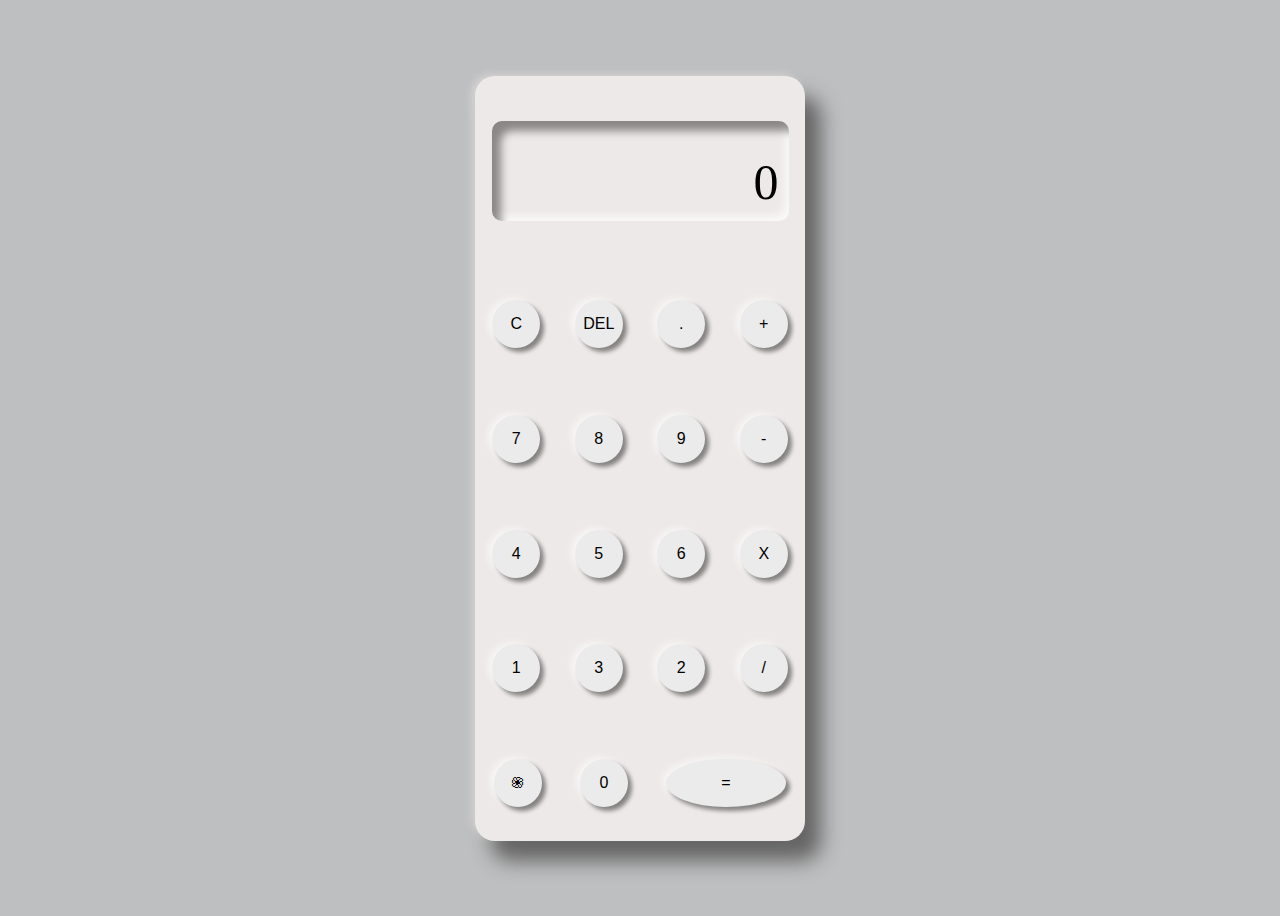
<file: index.html>
<!DOCTYPE html>
<html lang="en">
<head>
    <meta charset="UTF-8">
    <link href='https://fonts.googleapis.com/css?family=Poppins' rel='stylesheet'>
    <link href="styles.css" rel="stylesheet">
    <meta name="viewport" content="width=device-width, initial-scale=1.0">
    <link href="https://db.onlinewebfonts.com/c/61b4eaee5625d47bb7215f205e44f580?family=F7-Segment" rel="stylesheet">
    <title>Document</title>
</head>
<body>
    <div class="main">
        <div id="display">
            <div><p id="output"></p></div>
        </div>
        <div class="row">
            <button onclick="clicked('C')" id="C" >C</button>
            <button onclick="clicked('DEL')" id="DEL">DEL</button>
            <button onclick="clicked('.')" id=".">.</button>
            <button onclick="clicked('+')" id="+">+</button>
        </div>
        <div class="row">            
            <button onclick="clicked('7')" id="7">7</button>
            <button onclick="clicked('8')" id="8">8</button>
            <button onclick="clicked('9')" id="9">9</button>
            <button onclick="clicked('-')" id="-">-</button>
        </div>
        <div class="row">
            <button onclick="clicked('4')" id="4">4</button>
            <button onclick="clicked('5')" id="5">5</button>
            <button onclick="clicked('6')" id="6">6</button>
            <button onclick="clicked('*')" id="*">X</button>
        </div>
        <div class="row">
            <button onclick="clicked('1')" id="1">1</button>
            <button onclick="clicked('3')" id="3">3</button>
            <button onclick="clicked('2')" id="2">2</button>
            <button onclick="clicked('/')" id="/">/</button>
        </div>
        <div class="row">
            <button onclick="clicked('magic')" id="magic">֍</button>
            <button onclick="clicked('0')" id="0">0</button>
            <button onclick="clicked('=')" id="=">=</button>
        </div>
    </div>
    <script src="script.js"></script>
</body>
</html>
</file>
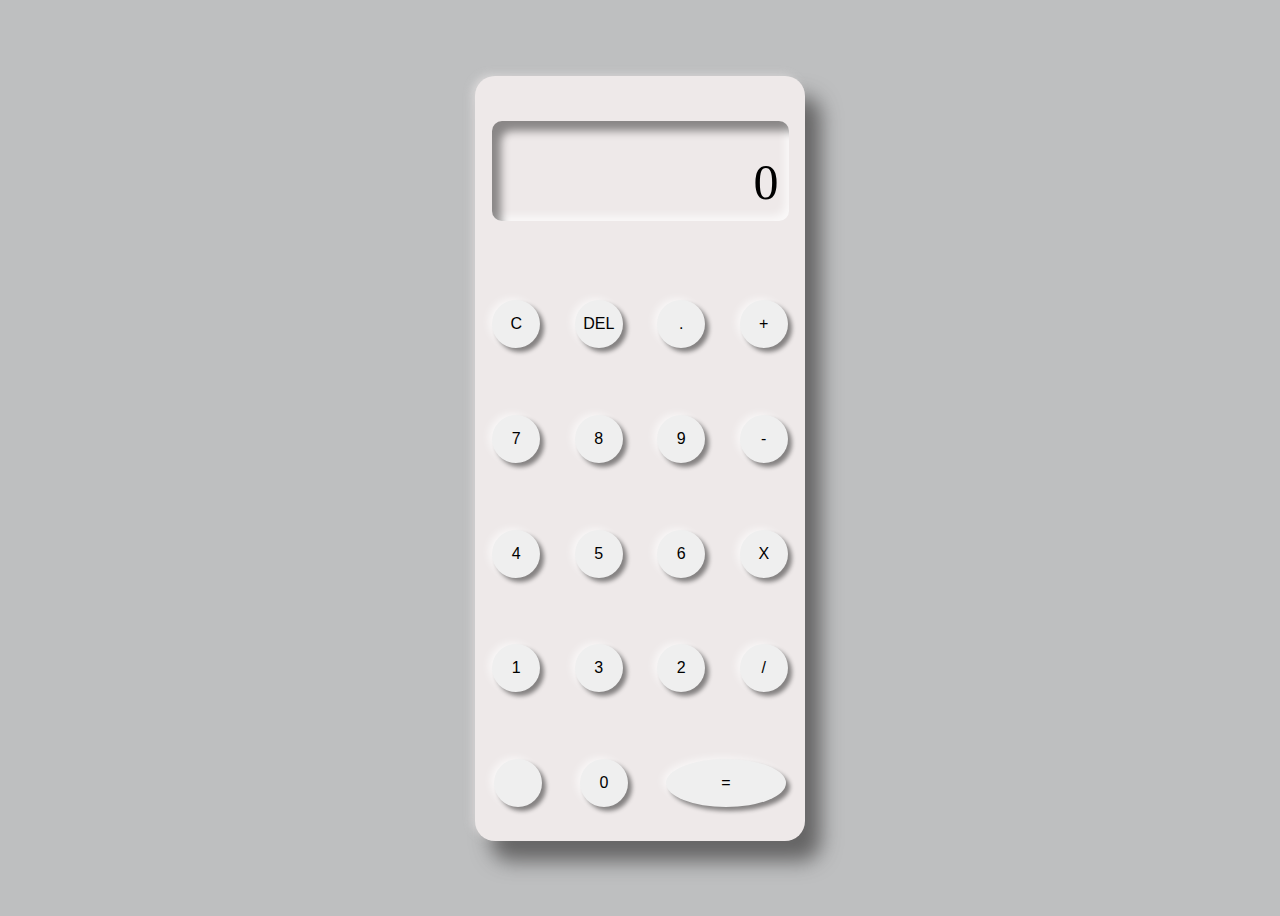
<file: projects/index.html>
<!DOCTYPE html>
<html lang="en">
<head>
    <meta charset="UTF-8">
    <link href='https://fonts.googleapis.com/css?family=Poppins' rel='stylesheet'>
    <link href="/projects/styles.css" rel="stylesheet">
    <meta name="viewport" content="width=device-width, initial-scale=1.0">
    <link href="https://db.onlinewebfonts.com/c/61b4eaee5625d47bb7215f205e44f580?family=F7-Segment" rel="stylesheet">
    <title>Document</title>
</head>
<body>
    <div class="main">
        <div id="display">
            <div><p id="output"></p></div>
        </div>
        <div class="row">
            <button onclick="clicked('C')" id="C" >C</button>
            <button onclick="clicked('DEL')" id="DEL">DEL</button>
            <button onclick="clicked('.')" id=".">.</button>
            <button onclick="clicked('+')" id="+">+</button>
        </div>
        <div class="row">            
            <button onclick="clicked('7')" id="7">7</button>
            <button onclick="clicked('8')" id="8">8</button>
            <button onclick="clicked('9')" id="9">9</button>
            <button onclick="clicked('-')" id="-">-</button>
        </div>
        <div class="row">
            <button onclick="clicked('4')" id="4">4</button>
            <button onclick="clicked('5')" id="5">5</button>
            <button onclick="clicked('6')" id="6">6</button>
            <button onclick="clicked('*')" id="*">X</button>
        </div>
        <div class="row">
            <button onclick="clicked('1')" id="1">1</button>
            <button onclick="clicked('3')" id="3">3</button>
            <button onclick="clicked('2')" id="2">2</button>
            <button onclick="clicked('/')" id="/">/</button>
        </div>
        <div class="row">
            <button onclick="clicked('magic')" id="magic"></button>
            <button onclick="clicked('0')" id="0">0</button>
            <button onclick="clicked('=')" id="=">=</button>
        </div>
    </div>
    <script src="/projects/script.js"></script>
</body>
</html>
</file>
<file: styles.css>
body{
    display:flex;
    justify-content: center;
    align-items: center;
    height:100vh;
    flex-direction: column;
    background-color: #adaeafc9;

}

.main{
    position:absolute;
    background-color:rgb(238, 233, 233);
    width:330px;
    height:85vh;
    display:grid;
    grid-template-rows: 25% auto 15%;
    box-shadow:16px 20px 20px rgba(56, 55, 55, 0.664),  -4px -2px 8px -1px rgba(230, 227, 227, 0.7);
    border-radius: 20px;

}
#display{
    display:flex;
    justify-content: flex-end;
    align-items:end;
    width:90%;
    height:100px;
    border:none;
    background-color: rgb(238, 233, 233);
    align-self:center;
    justify-self:center;
    border-radius:10px;
    box-shadow: inset 10px 11px 9px -1px rgba(0, 0, 0, 0.425), inset -5px -6px 9px -1px rgba(255,255,255,0.70);

}
.row{
    display:flex;
    flex-direction: row;
    justify-content: space-around;
    align-items: center;
    font-family: Poppins;
    font-weight:200;
}
.row button{
    border-radius:50%;
    border:none;
    height:48px;
    width:48px;
    font-size:16px;
    box-shadow: 4px 4px 4px 0px rgba(0, 0, 0, 0.445), -4px -2px 8px -1px rgba(255,255,255,0.70);
    background-color: rgb(235 235 235);
}
#\= {
    width:120px;
    border-top-left-radius: 50%;
    border-top-right-radius: 50%;
    border-bottom-left-radius: 50%;
    border-bottom-right-radius: 50%;
}
#display div p{
    font-family:F7-Segment;
    font-size:50px;
    font-weight:100;
    margin-bottom:10px;
    margin-right:10px;
}
</file>
<file: projects/styles.css>
body{
    display:flex;
    justify-content: center;
    align-items: center;
    height:100vh;
    flex-direction: column;
    background-color: #adaeafc9;

}

.main{
    position:absolute;
    background-color:rgb(238, 233, 233);
    width:330px;
    height:85vh;
    display:grid;
    grid-template-rows: 25% auto 15%;
    box-shadow:16px 20px 20px rgba(56, 55, 55, 0.664),  -4px -2px 8px -1px rgba(230, 227, 227, 0.7);
    border-radius: 20px;

}
#display{
    display:flex;
    justify-content: flex-end;
    align-items:end;
    width:90%;
    height:100px;
    border:none;
    background-color: rgb(238, 233, 233);
    align-self:center;
    justify-self:center;
    border-radius:10px;
    box-shadow: inset 10px 11px 9px -1px rgba(0, 0, 0, 0.425), inset -5px -6px 9px -1px rgba(255,255,255,0.70);

}
.row{
    display:flex;
    flex-direction: row;
    justify-content: space-around;
    align-items: center;
    font-family: Poppins;
    font-weight:200;
}
.row button{
    border-radius:50%;
    border:none;
    height:48px;
    width:48px;
    font-size:16px;
    box-shadow: 4px 4px 4px 0px rgba(0, 0, 0, 0.445), -4px -2px 8px -1px rgba(255,255,255,0.70);
}
#\= {
    width:120px;
    border-top-left-radius: 50%;
    border-top-right-radius: 50%;
    border-bottom-left-radius: 50%;
    border-bottom-right-radius: 50%;
}
#display div p{
    font-family:F7-Segment;
    font-size:50px;
    font-weight:100;
    margin-bottom:10px;
    margin-right:10px;
}
</file>
